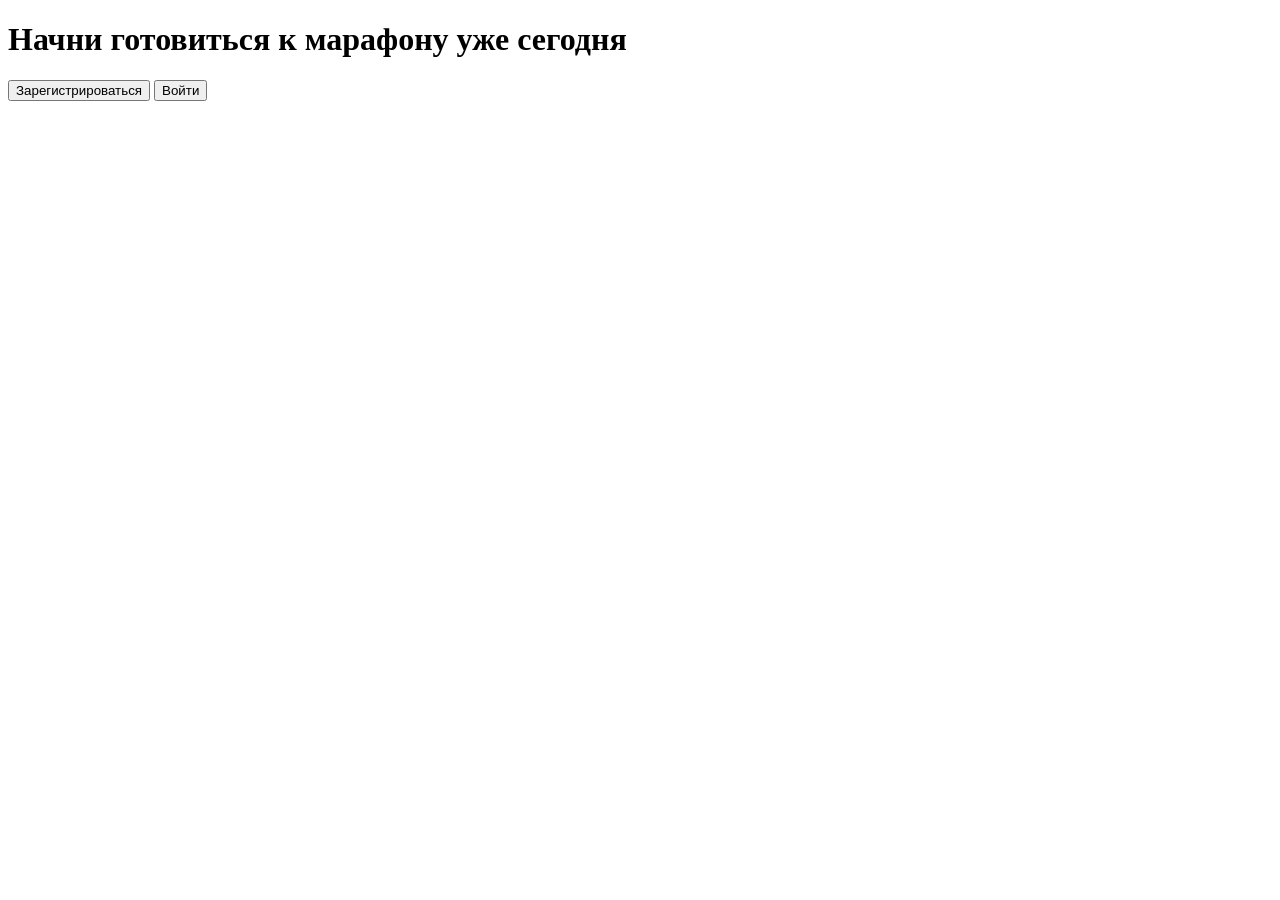
<file: src/main/resources/templates/index.html>
<!DOCTYPE html>
<html dir="ltr"
      xmlns="http://www.w3.org/1999/xhtml"
      xmlns:th="http://www.thymeleaf.org">
<head>
    <meta charset="utf-8">
    <meta http-equiv="X-UA-Compatible" content="IE=edge">
    <meta name="viewport" content="width=device-width, initial-scale=1">
    <meta name="description" content="">
    <meta name="author" content="">
    <!--    <link rel="icon" type="image/png" sizes="16x16" th:href="@{/images/favicon.png}">-->

    <title>HOME</title>

    <link th:href="@{/dist/css/style.css}" rel="stylesheet">
</head>
<body>
<div class="container">
    <div class="row">
        <div class="col-lg-6">
            <div class="text-container">
                <h1 class="h1-large">Начни готовиться к марафону уже сегодня</h1>
                <button type="button" class="btn-primary" th:href="@{/register}">Зарегистрироваться</button>
                <button type="button" class="btn-secondary" th:href="@{/login}">Войти</button>
            </div> <!-- end of text-container -->
        </div> <!-- end of col -->
    </div> <!-- end of row -->
</div> <!-- end of container -->

</body>
</html>
</file>
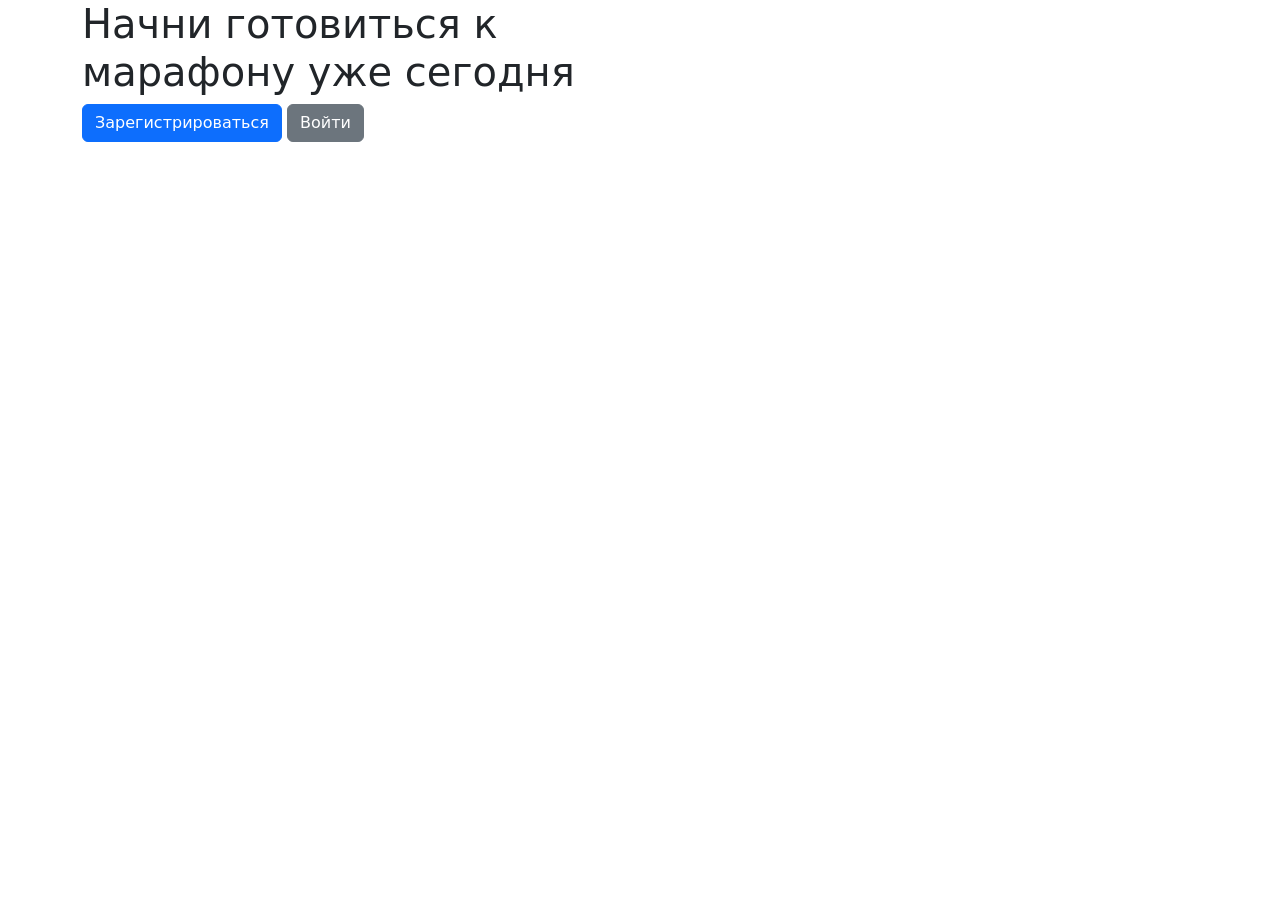
<file: src/main/resources/templates/home.html>
<!DOCTYPE html>
<html xmlns:th="http://www.thymeleaf.org">
<head>
    <meta charset="utf-8">
<!--    <meta http-equiv="X-UA-Compatible" content="IE=edge">-->
<!--    <meta name="viewport" content="width=device-width, initial-scale=1">-->
<!--    <meta name="description" content="">-->
<!--    <meta name="author" content="">-->
    <!--    <link rel="icon" type="image/png" sizes="16x16" th:href="@{/images/favicon.png}">-->

    <title>RunPlanner</title>

    <link href="https://cdn.jsdelivr.net/npm/bootstrap@5.1.3/dist/css/bootstrap.min.css" rel="stylesheet" integrity="sha384-1BmE4kWBq78iYhFldvKuhfTAU6auU8tT94WrHftjDbrCEXSU1oBoqyl2QvZ6jIW3" crossorigin="anonymous">
    <script src="https://cdn.jsdelivr.net/npm/bootstrap@5.1.3/dist/js/bootstrap.bundle.min.js" integrity="sha384-ka7Sk0Gln4gmtz2MlQnikT1wXgYsOg+OMhuP+IlRH9sENBO0LRn5q+8nbTov4+1p" crossorigin="anonymous"></script>

    <link th:href="@{/css/style.css}" rel="stylesheet" />
</head>
<body>

<div class="container">
    <div class="row">
        <div class="col-lg-6">
            <div class="text-container">
                <h1 class="h1-large">Начни готовиться к марафону уже сегодня</h1>
                <a type="button" class="btn btn-primary" th:href="@{/register}">Зарегистрироваться</a>
                <a type="button" class="btn btn-secondary" th:href="@{/signin}">Войти</a>
            </div> <!-- end of text-container -->
        </div> <!-- end of col -->
    </div> <!-- end of row -->
</div> <!-- end of container -->

</body>
</html>
</file>
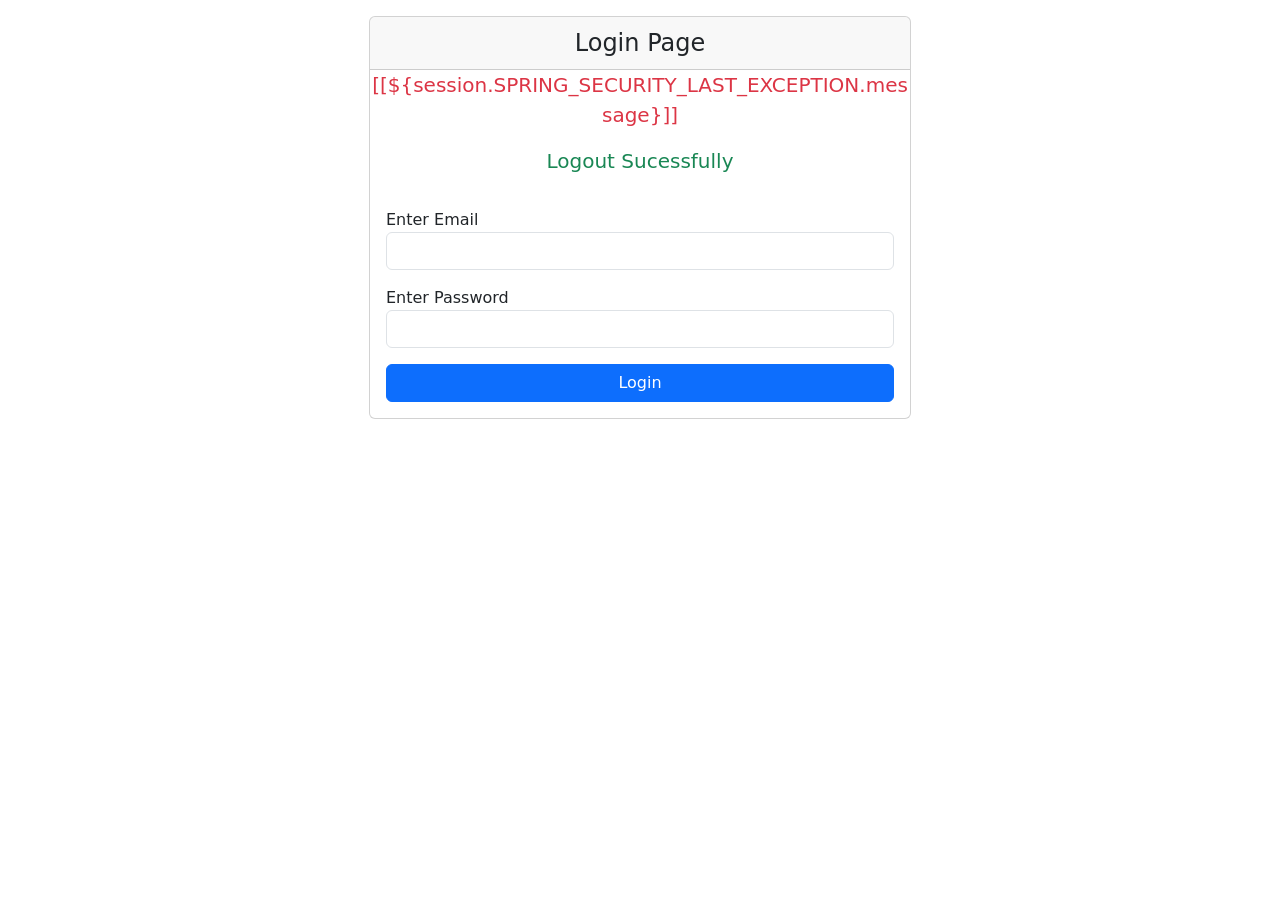
<file: src/main/resources/templates/login.html>
<!DOCTYPE html>
<html dir="ltr"
      xmlns="http://www.w3.org/1999/xhtml"
      xmlns:th="http://www.thymeleaf.org">

<head>
    <meta charset="utf-8">
    <meta http-equiv="X-UA-Compatible" content="IE=edge">
    <meta name="viewport" content="width=device-width, initial-scale=1">
    <meta name="description" content="">
    <meta name="author" content="">
    <!--    <link rel="icon" type="image/png" sizes="16x16" th:href="@{/images/favicon.png}">-->

    <title>RunPlanner / Вход в Личный кабинет</title>

    <link href="https://cdn.jsdelivr.net/npm/bootstrap@5.1.3/dist/css/bootstrap.min.css" rel="stylesheet" integrity="sha384-1BmE4kWBq78iYhFldvKuhfTAU6auU8tT94WrHftjDbrCEXSU1oBoqyl2QvZ6jIW3" crossorigin="anonymous">
    <script src="https://cdn.jsdelivr.net/npm/bootstrap@5.1.3/dist/js/bootstrap.bundle.min.js" integrity="sha384-ka7Sk0Gln4gmtz2MlQnikT1wXgYsOg+OMhuP+IlRH9sENBO0LRn5q+8nbTov4+1p" crossorigin="anonymous"></script>

    <link th:href="@{/css/style.css}" rel="stylesheet" type="text/css" />
</head>

<body>
<section>
    <div class="container p-3">
        <div class="row">
            <div class="col-md-6 offset-md-3">
                <div class="card">
                    <div class="card-header text-center fs-4">Login Page</div>
                    <th:block th:if="${param.error}">
                        <p class="text-center text-danger fs-5">[[${session.SPRING_SECURITY_LAST_EXCEPTION.message}]]</p>
                    </th:block>
                    <th:block th:if="${param.logout}">
                        <p class="text-center text-success fs-5">Logout Sucessfully</p>
                    </th:block>
                    <div class="card-body">
                        <form action="userLogin" method="post">

                            <div class="mb-3">
                                <label>Enter Email</label> <input type="email" name="username" class="form-control">
                            </div>
                            <div class="mb-3">
                                <label>Enter Password</label> <input type="text" name="password" class="form-control">
                            </div>
                            <button class="btn btn-primary col-md-12">Login</button>
                        </form>
                    </div>
                </div>
            </div>
        </div>

    </div>
</section>



</body>

</html>
</file>
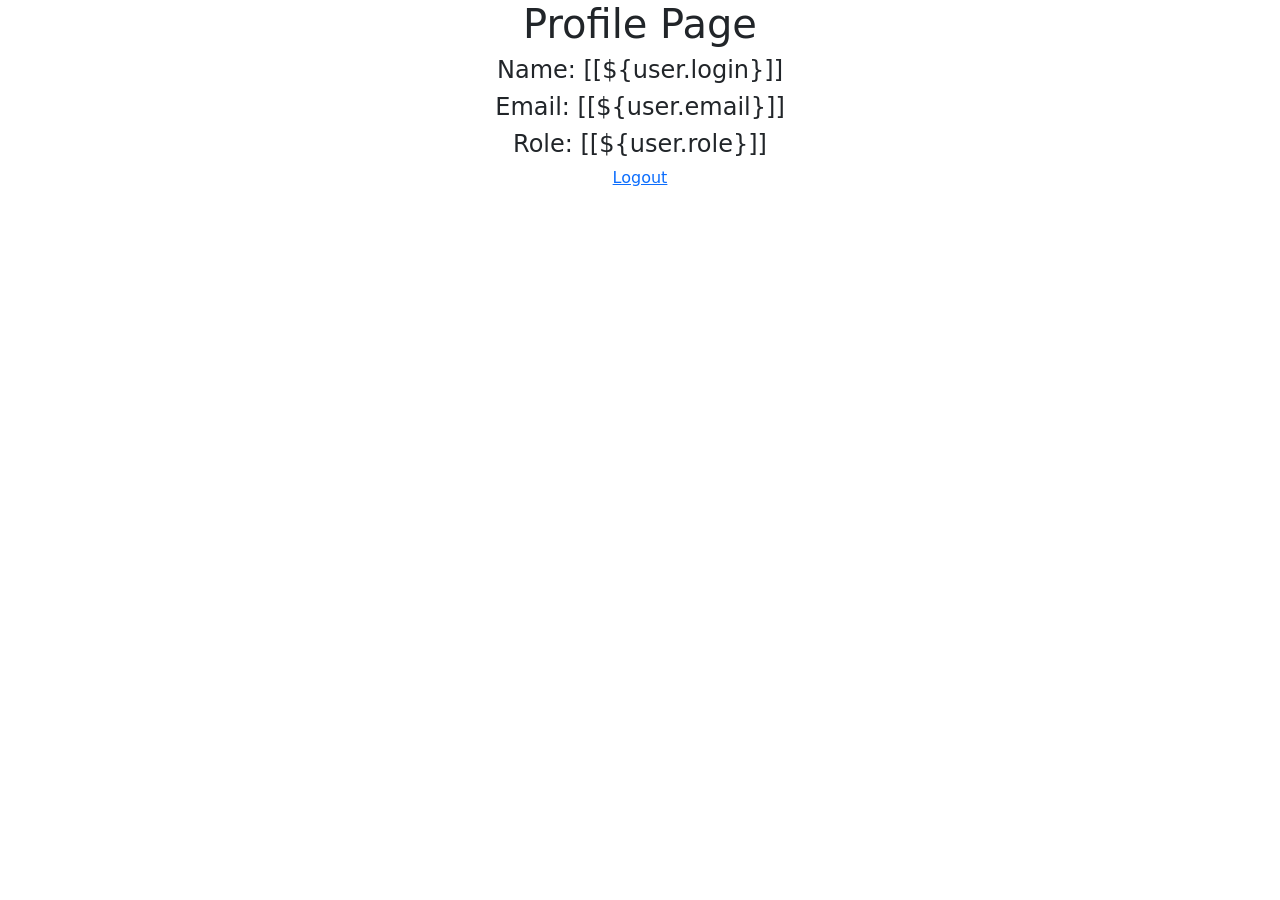
<file: src/main/resources/templates/profile.html>
<!DOCTYPE html>
<html dir="ltr"
      xmlns="http://www.w3.org/1999/xhtml"
      xmlns:th="http://www.thymeleaf.org">
<head>
    <meta charset="utf-8">
    <meta http-equiv="X-UA-Compatible" content="IE=edge">
    <meta name="viewport" content="width=device-width, initial-scale=1">
    <meta name="description" content="">
    <meta name="author" content="">
    <!--    <link rel="icon" type="image/png" sizes="16x16" th:href="@{/images/favicon.png}">-->

    <title>RunPlanner</title>

    <link href="https://cdn.jsdelivr.net/npm/bootstrap@5.1.3/dist/css/bootstrap.min.css" rel="stylesheet" integrity="sha384-1BmE4kWBq78iYhFldvKuhfTAU6auU8tT94WrHftjDbrCEXSU1oBoqyl2QvZ6jIW3" crossorigin="anonymous">
    <script src="https://cdn.jsdelivr.net/npm/bootstrap@5.1.3/dist/js/bootstrap.bundle.min.js" integrity="sha384-ka7Sk0Gln4gmtz2MlQnikT1wXgYsOg+OMhuP+IlRH9sENBO0LRn5q+8nbTov4+1p" crossorigin="anonymous"></script>

    <link th:href="@{/dist/css/style.css}" rel="stylesheet">
</head>
<body>


<section class="text-center">
    <h1>Profile Page</h1>

    <h4>Name: [[${user.login}]]</h4>
    <h4>Email: [[${user.email}]]</h4>
    <h4>Role: [[${user.role}]]</h4>
    <a href="/logout">Logout</a>
</section>

</body>
</html>
</file>
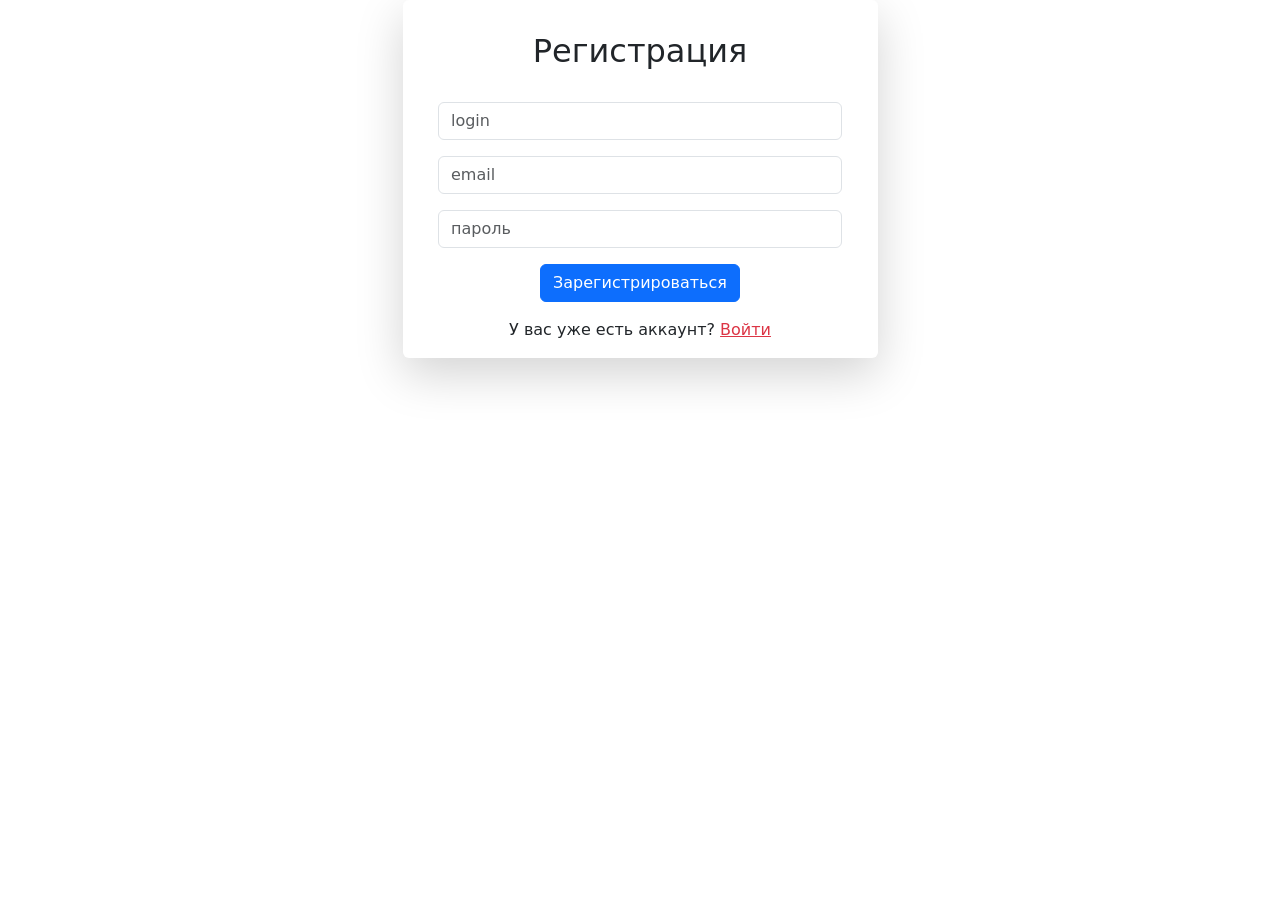
<file: src/main/resources/templates/register.html>
<!DOCTYPE html>
<html xmlns:th="http://www.thymeleaf.org">
<head>
  <meta charset="utf-8">
  <meta http-equiv="X-UA-Compatible" content="IE=edge">
  <meta name="viewport" content="width=device-width, initial-scale=1">
  <meta name="description" content="">
  <meta name="author" content="">
  <!--    <link rel="icon" type="image/png" sizes="16x16" th:href="@{/images/favicon.png}">-->

  <title>RunPlanner</title>
  <link th:href="@{/css/style.css}" rel="stylesheet" type="text/css" />

  <link href="https://cdn.jsdelivr.net/npm/bootstrap@5.3.2/dist/css/bootstrap.min.css" rel="stylesheet" />
  <script src="https://cdn.jsdelivr.net/npm/bootstrap@5.3.2/dist/js/bootstrap.bundle.min.js"></script>


</head>
<body>

<div >

  <div class="container">
    <div class="row justify-content-center">
      <div class="col-5 shadow-lg p-3 mb-5 bg-white rounded">
        <div class="row">
          <h2 class="mt-3 text-center">Регистрация</h2>
          <form action="#" method="POST" th:action="@{/saveUser}" th:object="${userDto}" class="mt-4">
            <div class="row justify-content-center">
              <div class="col-11">
                <div class="form-group">
                  <input class="form-control" type="text" placeholder="login" th:field="*{login}">
                  <p th:if="${#fields.hasErrors('login')}" th:errors="*{login}" class="error-feedback"></p>
                </div>
              </div>
            </div>
            <div class="row justify-content-center">
              <div class="col-11">
                <div class="form-group">
                  <input class="form-control" type="email" placeholder="email" th:field="*{email}">
                  <p th:if="${#fields.hasErrors('email')}" th:errors="*{email}" class="error-feedback"></p>
                </div>
              </div>
            </div>
            <div class="row justify-content-center">
              <div class="col-11">
                <div class="form-group">
                  <input class="form-control" type="password" placeholder="пароль" th:field="*{password}">
                  <p th:if="${#fields.hasErrors('password')}" th:errors="*{password}" class="error-feedback"></p>
                </div>
              </div>
            </div>
            <div class="row">
              <div class="col-12 text-center">
                <button class="btn btn-primary">Зарегистрироваться</button>
                <p></p>
              </div>
            </div>
            <div class="col-12 text-center">
              У вас уже есть аккаунт? <a th:href="@{/signin}" class="text-danger">Войти</a>
            </div>
          </form>
        </div>

      </div>
    </div>
  </div>
</div>
</div>


<!--</section>-->


</body>
</html>
</file>
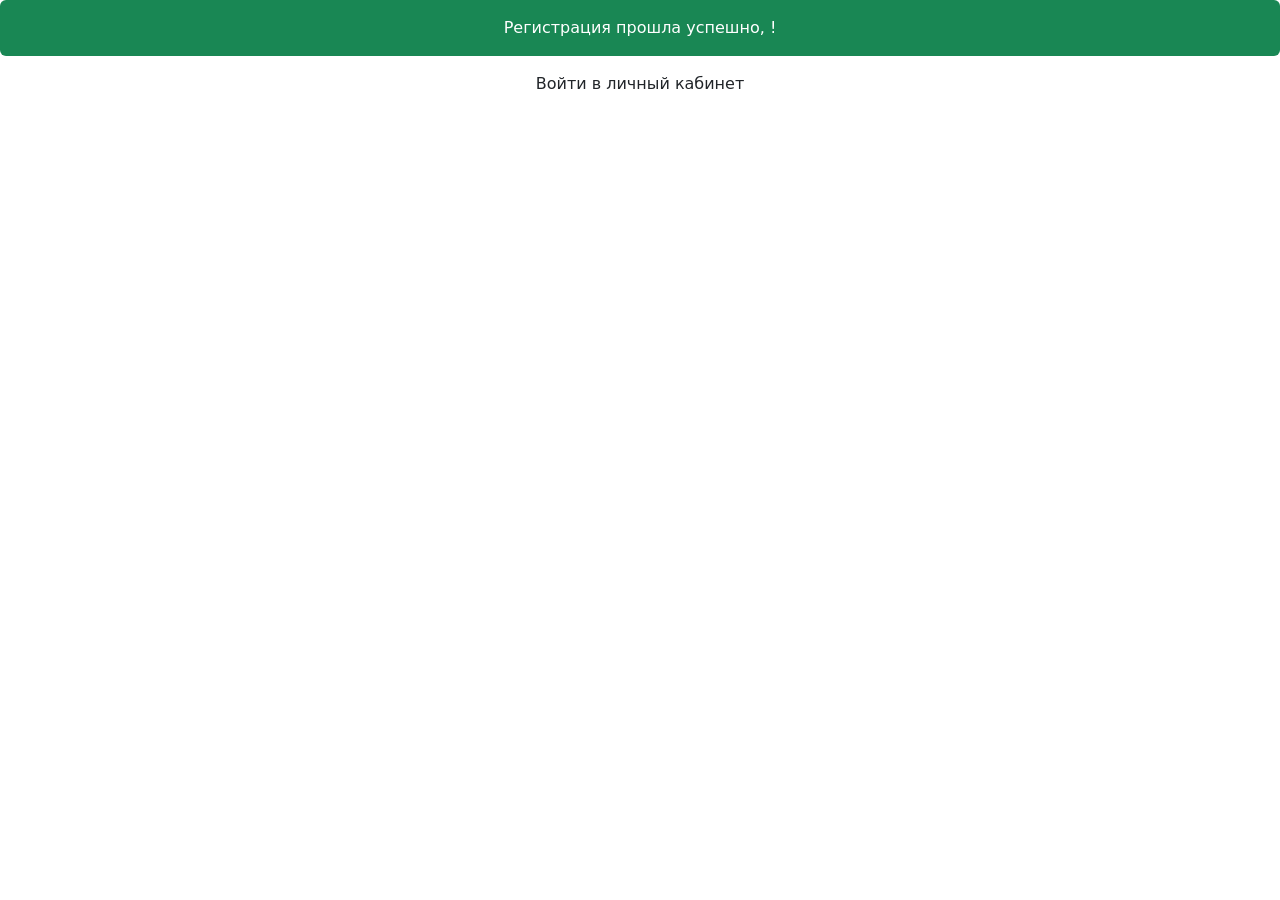
<file: src/main/resources/templates/succeed.html>
<!DOCTYPE html>
<html dir="ltr"
      xmlns="http://www.w3.org/1999/xhtml"
      xmlns:th="http://www.thymeleaf.org">
<head>
    <meta charset="utf-8">
    <meta http-equiv="X-UA-Compatible" content="IE=edge">
    <meta name="viewport" content="width=device-width, initial-scale=1">
    <meta name="description" content="">
    <meta name="author" content="">
    <link rel="icon" type="image/png" sizes="16x16" th:href="@{/images/favicon.png}">

    <title>Succeed</title>
    <link href="https://cdn.jsdelivr.net/npm/bootstrap@5.1.3/dist/css/bootstrap.min.css" rel="stylesheet" integrity="sha384-1BmE4kWBq78iYhFldvKuhfTAU6auU8tT94WrHftjDbrCEXSU1oBoqyl2QvZ6jIW3" crossorigin="anonymous">
    <script src="https://cdn.jsdelivr.net/npm/bootstrap@5.1.3/dist/js/bootstrap.bundle.min.js" integrity="sha384-ka7Sk0Gln4gmtz2MlQnikT1wXgYsOg+OMhuP+IlRH9sENBO0LRn5q+8nbTov4+1p" crossorigin="anonymous"></script>

    <link th:href="@{/dist/css/style.css}" rel="stylesheet">
</head>
<body>
<div class="main-wrapper">
    <div class="row text-center ">
        <div class="col-lg-12 col-md-4 bg-white">
            <div class="alert bg-success text-white border-0 show">
                Регистрация прошла успешно, <span th:text="${form.login}"></span>!
            </div>
        </div>
        <div class="col-lg-12 col-md-4 bg-white">
            <a th:href="@{/login}">Войти</a> в личный кабинет
        </div>
    </div>

</div>

</body>
</html>
</file>
